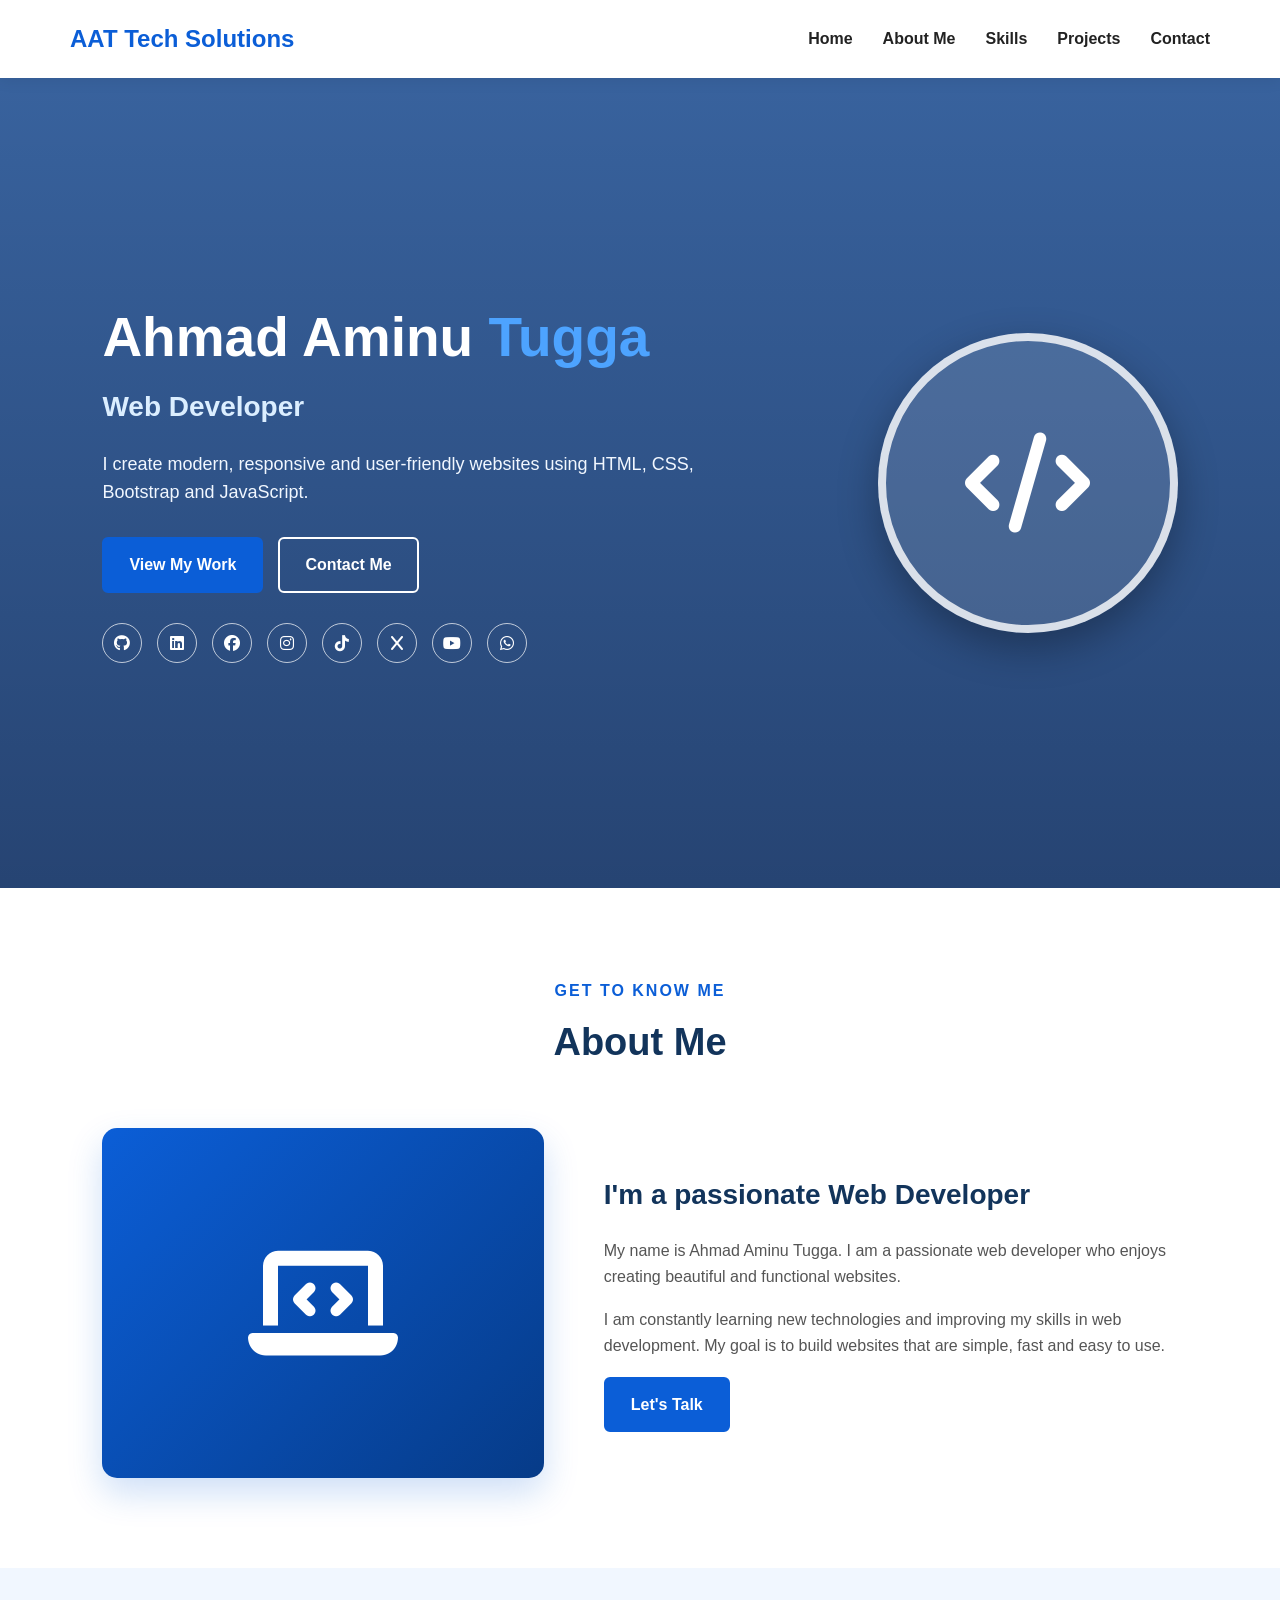
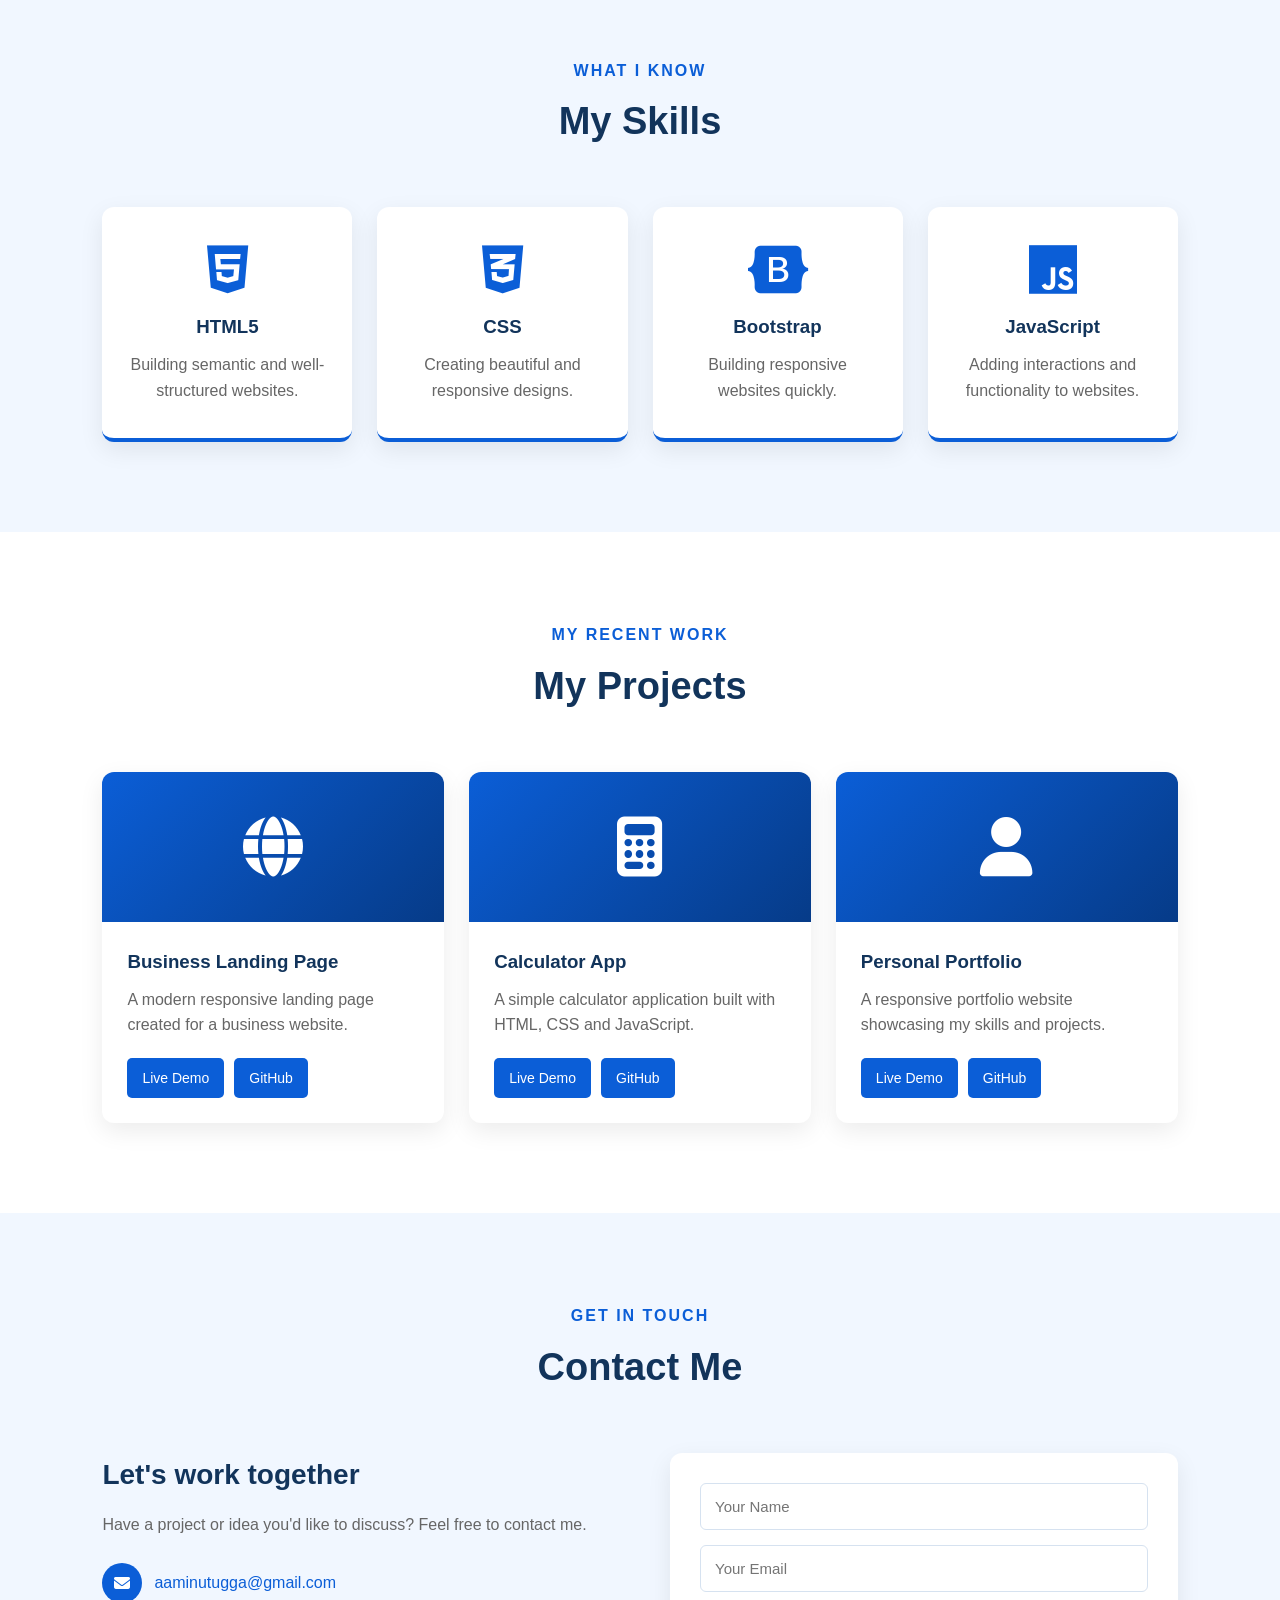
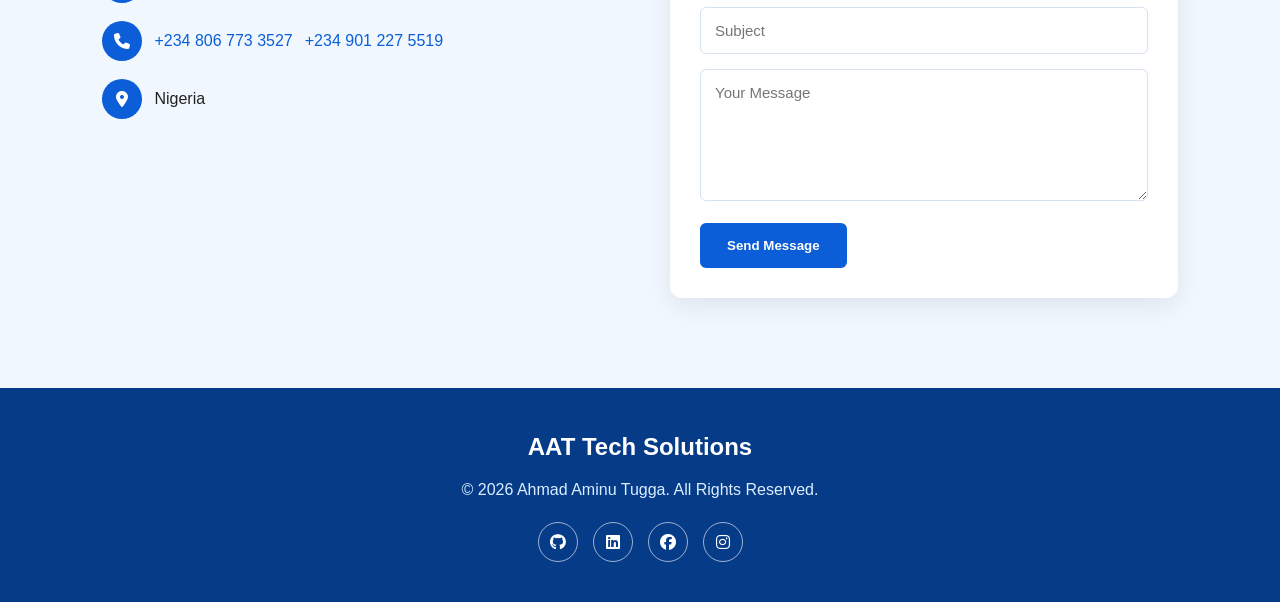
<file: index.html>
<!doctype html>
<html lang="en">
  <head>
    <meta charset="UTF-8" />
    <meta name="viewport" content="width=device-width, initial-scale=1.0" />
    <title>Ahmad Aminu Tugga | Portfolio</title>
    <link rel="stylesheet" href="style.css" />
    <link
      rel="stylesheet"
      href="https://cdnjs.cloudflare.com/ajax/libs/font-awesome/6.5.2/css/all.min.css"
    />
  </head>

  <body>
    <!-- Header -->
    <header>
      <nav class="navbar">
        <h2 class="logo">AAT Tech Solutions</h2>
        <ul class="nav-links">
          <li><a href="#home">Home</a></li>
          <li><a href="#about">About Me</a></li>
          <li><a href="#skills">Skills</a></li>
          <li><a href="#projects">Projects</a></li>
          <li><a href="#contact">Contact</a></li>
        </ul>
      </nav>
    </header>

    <!-- Hero Section -->
    <section class="hero" id="section">
      <div class="hero-content">
        <h1>Ahmad Aminu <span>Tugga</span></h1>

        <h2>Web Developer</h2>

        <p>
          I create modern, responsive and user-friendly websites using HTML,
          CSS, Bootstrap and JavaScript.
        </p>

        <div class="hero-buttons">
          <a href="#projects" class="btn">View My Work</a>
          <a href="#contact" class="btn btn-outline">Contact Me</a>
        </div>

        <div class="social-links">
          <a href="#"><i class="fab fa-github"></i></a>
          <a href="#"><i class="fab fa-linkedin"></i></a>
          <a href="#"><i class="fab fa-facebook"></i></a>
          <a href="#"><i class="fab fa-instagram"></i></a>
          <a href="#"><i class="fab fa-tiktok"></i></a>
          <a href="#"><i class="fab fa-x"></i></a>
          <a href="#"><i class="fab fa-youtube"></i></a>
          <a href="#"><i class="fab fa-whatsapp"></i></a>
        </div>
      </div>

      <div class="hero-image">
        <div class="image-circle">
          <i class="fas fa-code"></i>
        </div>
      </div>
    </section>

    <!-- About Section -->
    <section class="section" id="about">
      <div class="section-title">
        <p>Get To Know Me</p>
        <h2>About Me</h2>
      </div>

      <div class="about-content">
        <div class="about-image">
          <i class="fas fa-laptop-code"></i>
        </div>

        <div class="about-text">
          <h3>I'm a passionate Web Developer</h3>

          <p>
            My name is Ahmad Aminu Tugga. I am a passionate web developer who
            enjoys creating beautiful and functional websites.
          </p>

          <p>
            I am constantly learning new technologies and improving my skills in
            web development. My goal is to build websites that are simple, fast
            and easy to use.
          </p>

          <a href="#contact" class="btn">Let's Talk</a>
        </div>
      </div>
    </section>

    <!-- Skills Section -->
    <section class="section skills-section" id="skills">
      <div class="section-title">
        <p>What I Know</p>
        <h2>My Skills</h2>
      </div>

      <div class="skills-container">
        <div class="skill-card">
          <i class="fab fa-html5"></i>
          <h3>HTML5</h3>
          <p>Building semantic and well-structured websites.</p>
        </div>

        <div class="skill-card">
          <i class="fab fa-css3-alt"></i>
          <h3>CSS</h3>
          <p>Creating beautiful and responsive designs.</p>
        </div>

        <div class="skill-card">
          <i class="fab fa-bootstrap"></i>
          <h3>Bootstrap</h3>
          <p>Building responsive websites quickly.</p>
        </div>

        <div class="skill-card">
          <i class="fab fa-js"></i>
          <h3>JavaScript</h3>
          <p>Adding interactions and functionality to websites.</p>
        </div>
      </div>
    </section>

    <!-- Projects Section -->
    <section class="section" id="projects">
      <div class="section-title">
        <p>My Recent Work</p>
        <h2>My Projects</h2>
      </div>

      <div class="projects-container">
        <div class="project-card">
          <div class="project-icon">
            <i class="fas fa-globe"></i>
          </div>

          <div class="project-content">
            <h3>Business Landing Page</h3>

            <p>
              A modern responsive landing page created for a business website.
            </p>

            <div class="project-buttons">
              <a href="#" class="project-btn">Live Demo</a>
              <a href="#" class="project-btn">GitHub</a>
            </div>
          </div>
        </div>

        <div class="project-card">
          <div class="project-icon">
            <i class="fas fa-calculator"></i>
          </div>

          <div class="project-content">
            <h3>Calculator App</h3>

            <p>
              A simple calculator application built with HTML, CSS and
              JavaScript.
            </p>

            <div class="project-buttons">
              <a href="#" class="project-btn">Live Demo</a>
              <a href="#" class="project-btn">GitHub</a>
            </div>
          </div>
        </div>

        <div class="project-card">
          <div class="project-icon">
            <i class="fas fa-user"></i>
          </div>

          <div class="project-content">
            <h3>Personal Portfolio</h3>

            <p>
              A responsive portfolio website showcasing my skills and projects.
            </p>

            <div class="project-buttons">
              <a href="#" class="project-btn">Live Demo</a>
              <a href="#" class="project-btn">GitHub</a>
            </div>
          </div>
        </div>
      </div>
    </section>

    <!-- Contact Section -->
    <section class="section contact-section" id="contact">
      <div class="section-title">
        <p>Get In Touch</p>
        <h2>Contact Me</h2>
      </div>

      <div class="contact-container">
        <div class="contact-info">
          <h3>Let's work together</h3>

          <p>
            Have a project or idea you'd like to discuss? Feel free to contact
            me.
          </p>

          <div class="contact-item">
            <i class="fas fa-envelope"></i>
            <a href="mailto:aaminutugga@gmail.com">aaminutugga@gmail.com</a>
          </div>

          <div class="contact-item">
            <i class="fas fa-phone"></i>
            <a href="tel:+234 806 773 3527">+234 806 773 3527</a>
            <a href="tel:+234 901 227 5519">+234 901 227 5519</a>
          </div>

          <div class="contact-item">
            <i class="fas fa-location-dot"></i>
            <span>Nigeria</span>
          </div>
        </div>

        <form class="contact-form">
          <input type="text" placeholder="Your Name" required />

          <input type="email" placeholder="Your Email" required />

          <input type="text" placeholder="Subject" />

          <textarea rows="6" placeholder="Your Message" required></textarea>

          <button type="submit" class="btn">Send Message</button>
        </form>
      </div>
    </section>

    <!-- footer -->
    <footer class="footer">
      <h2>AAT Tech Solutions</h2>

      <p>&copy; 2026 Ahmad Aminu Tugga. All Rights Reserved.</p>

      <div class="footer-socials">
        <a href="#"><i class="fab fa-github"></i></a>
        <a href="#"><i class="fab fa-linkedin"></i></a>
        <a href="#"><i class="fab fa-facebook"></i></a>
        <a href="#"><i class="fab fa-instagram"></i></a>
      </div>
    </footer>
  </body>
</html>
</file>
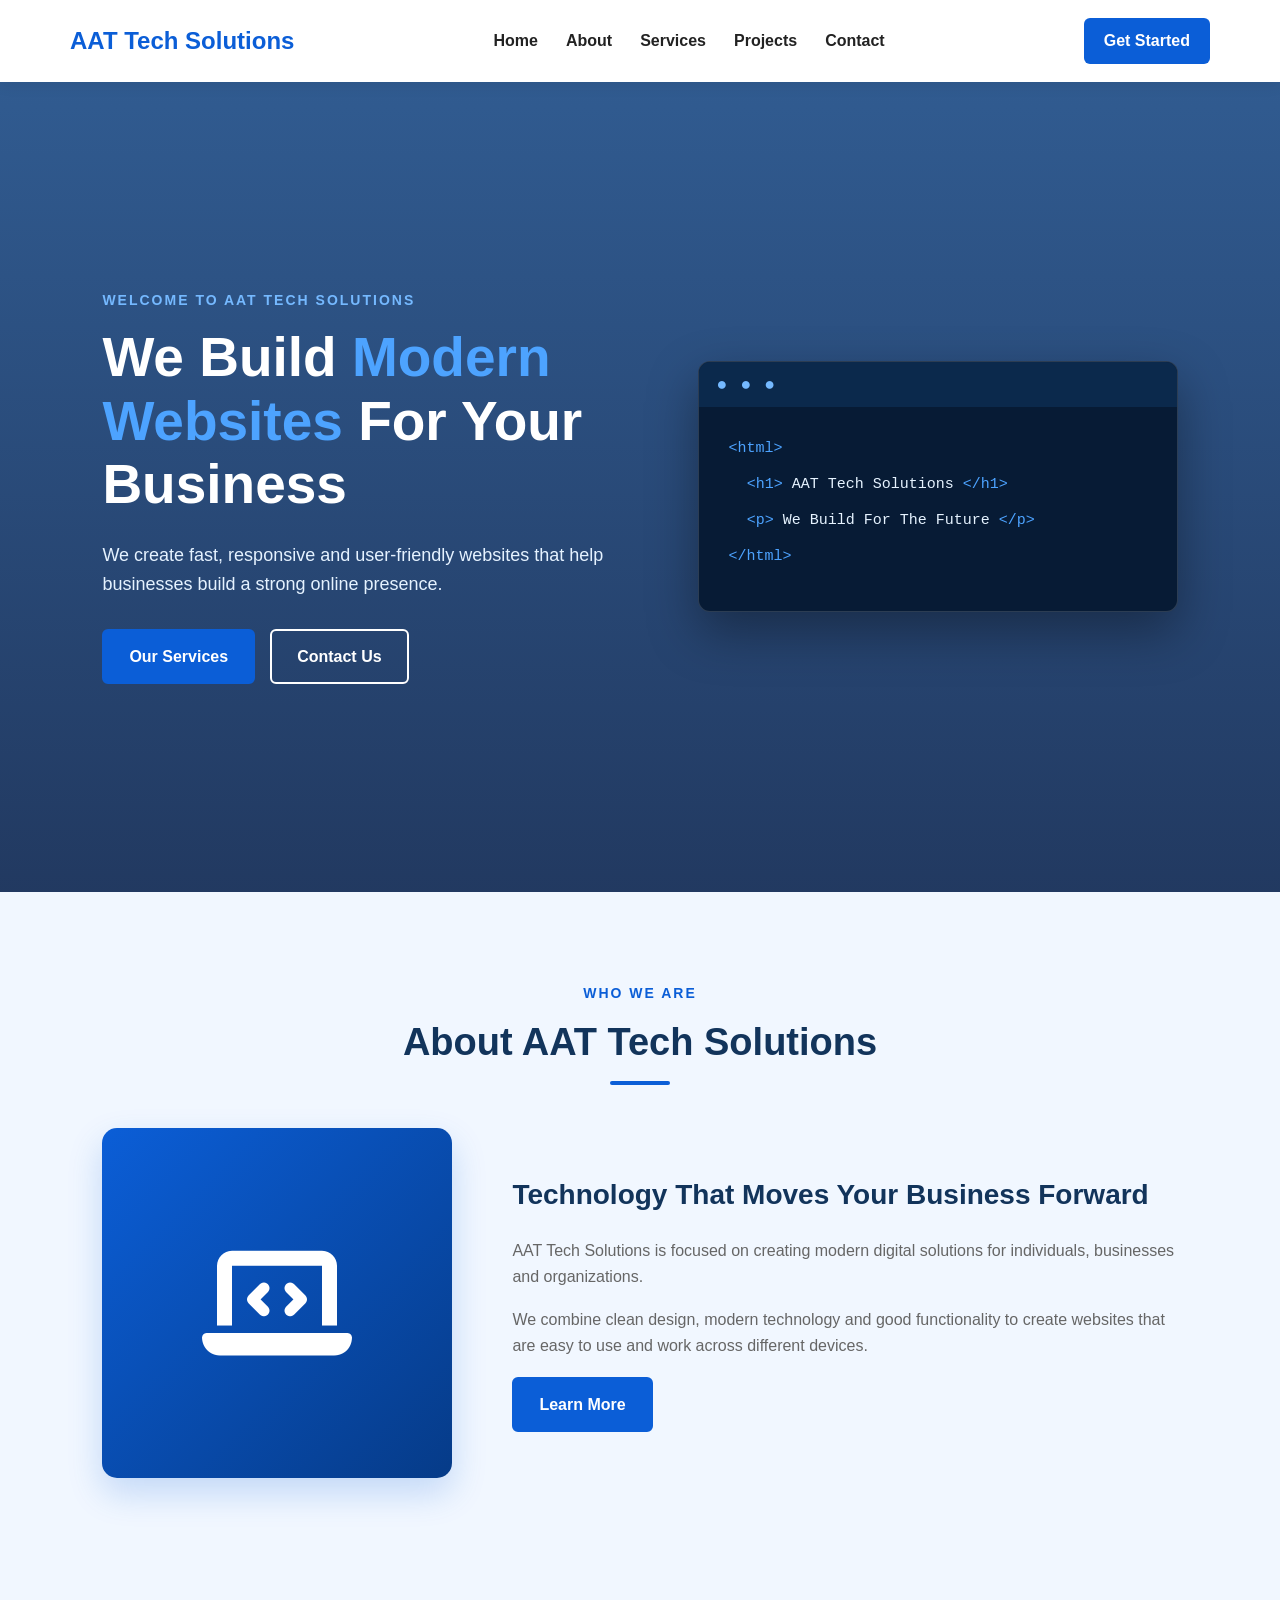
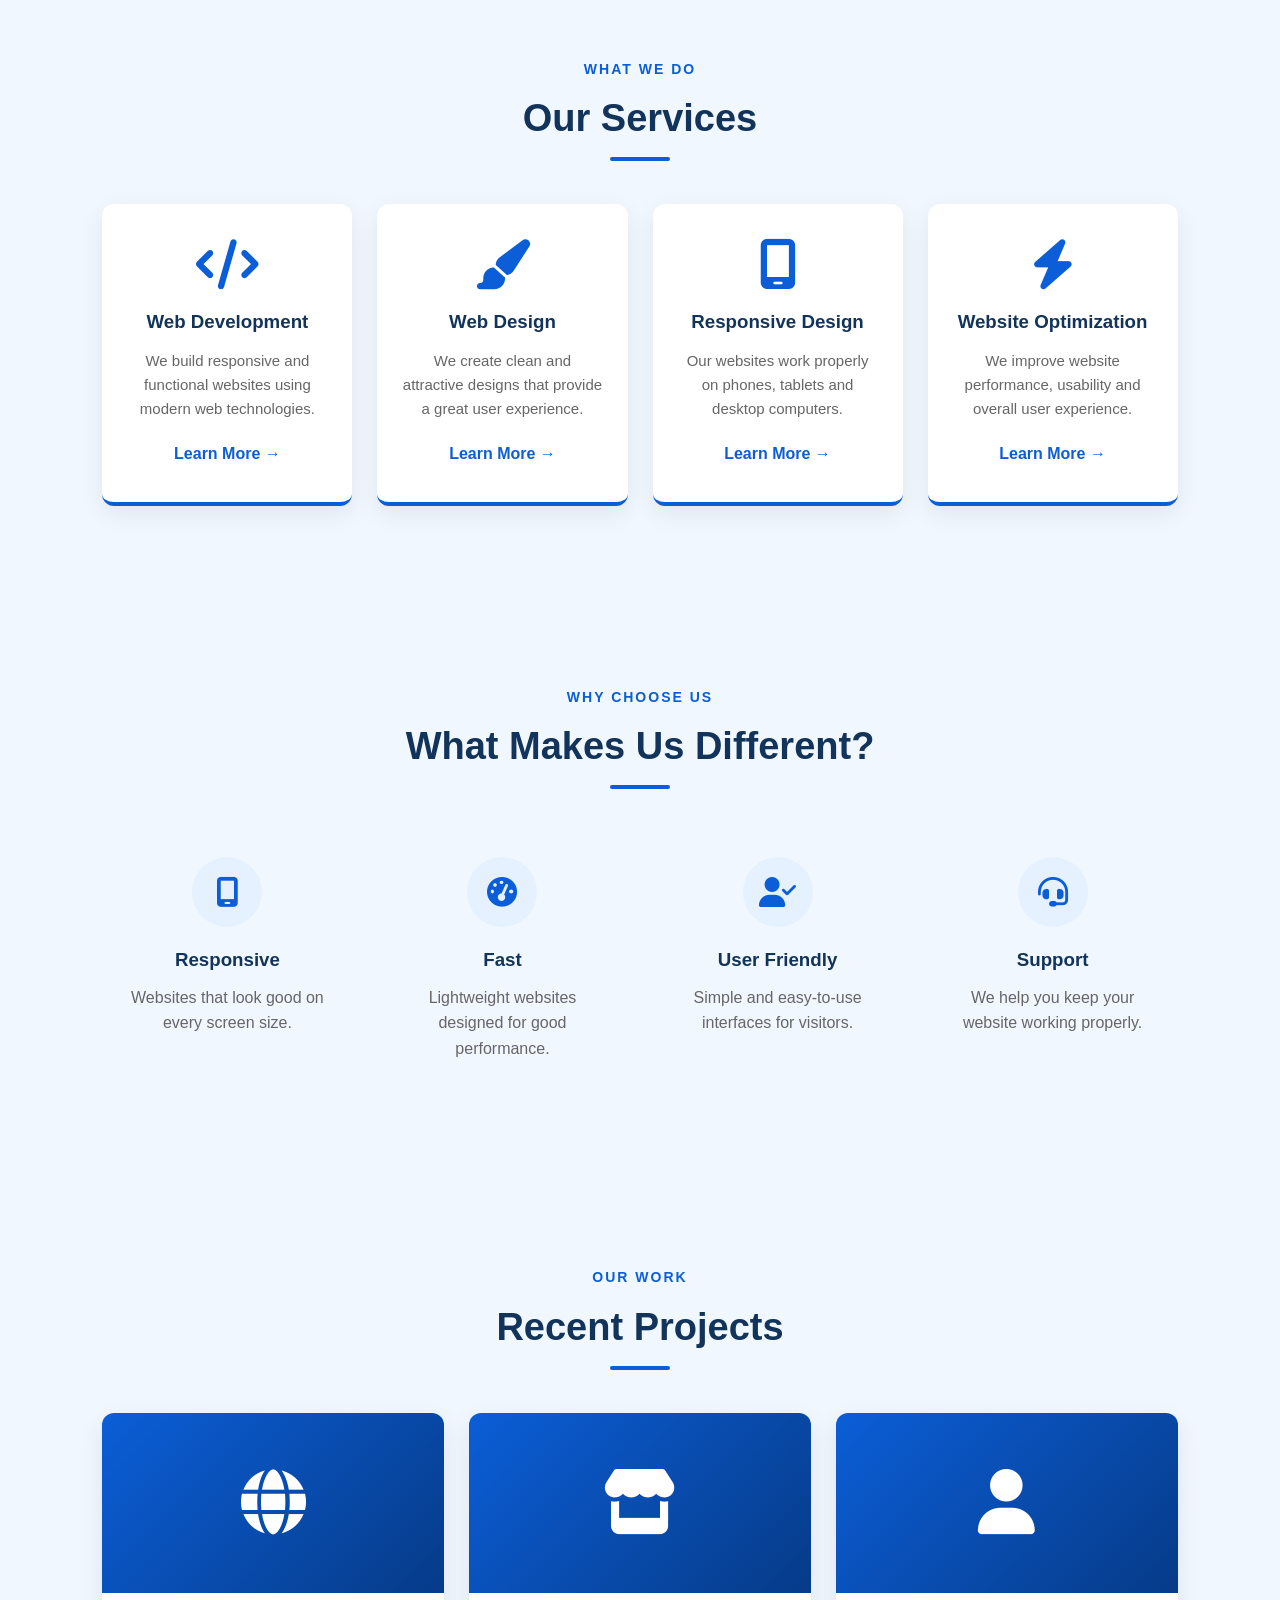
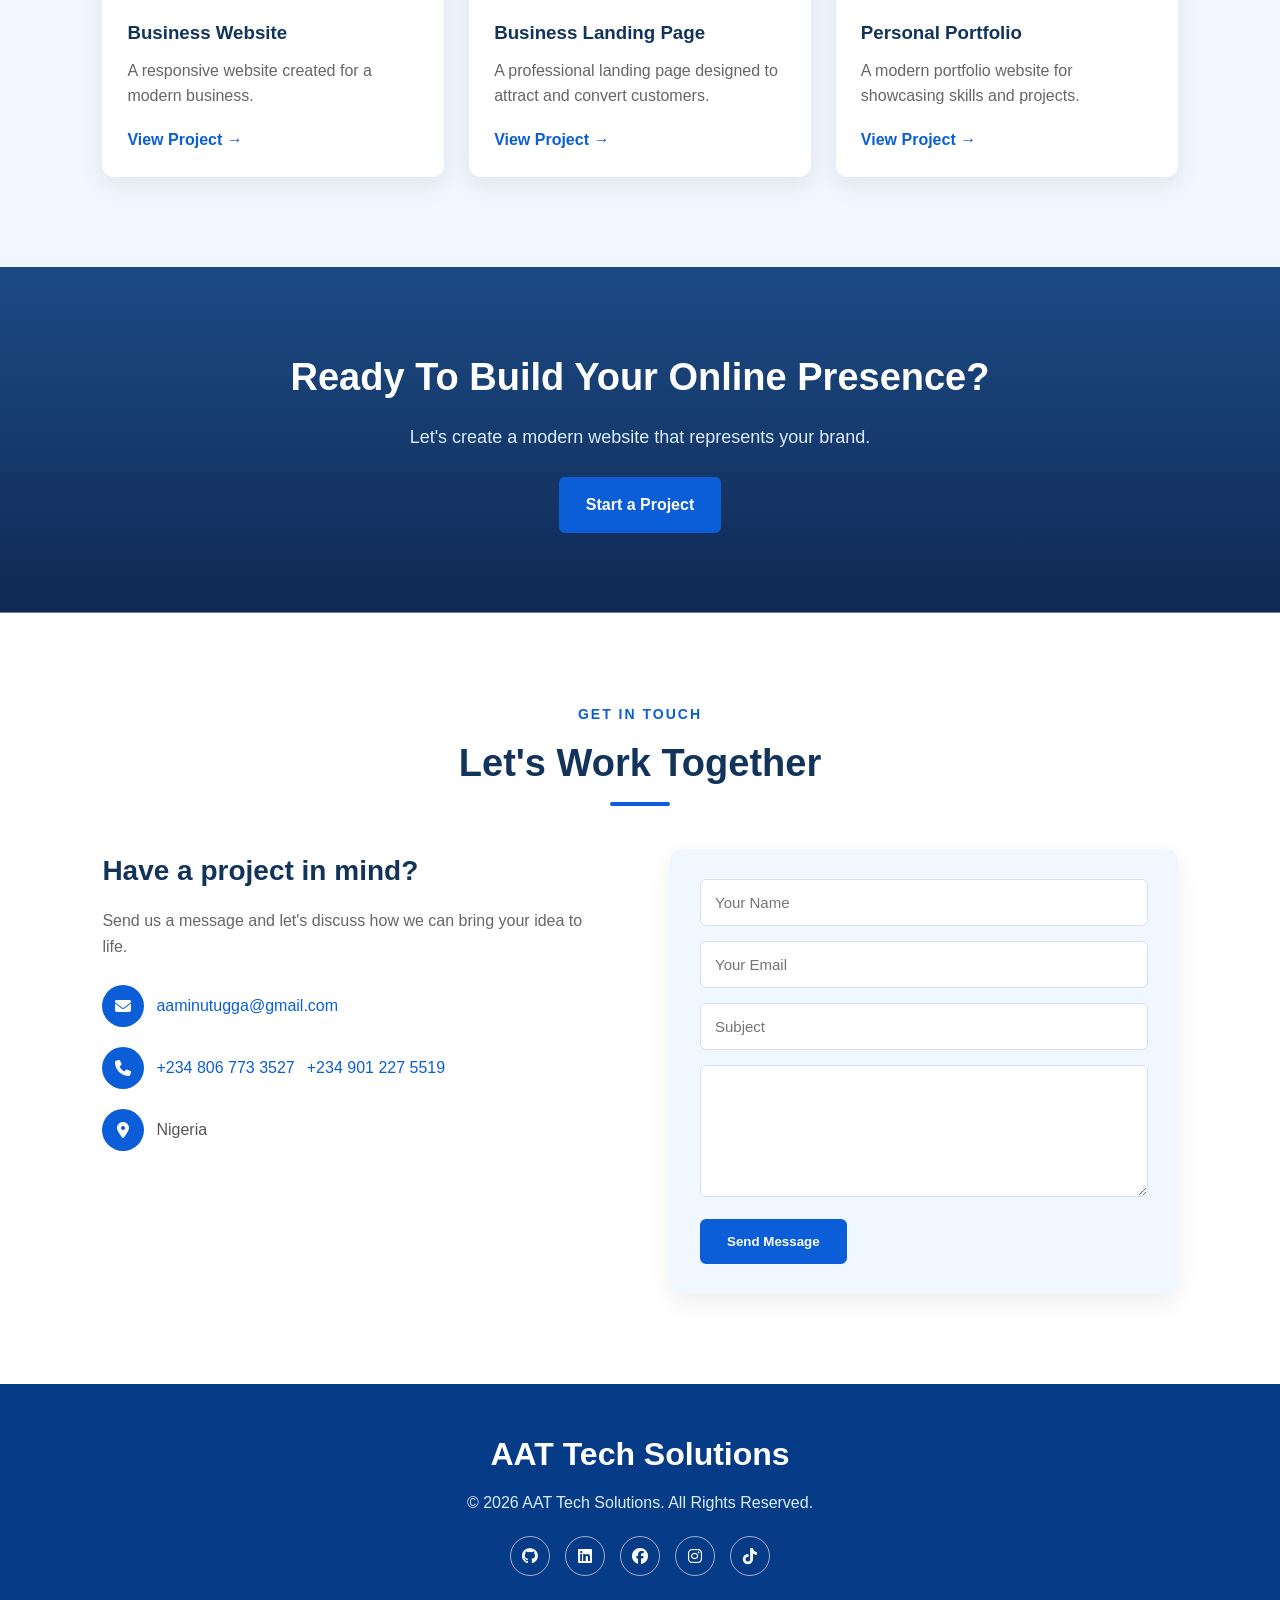
<file: Landing.html>
<!doctype html>
<html lang="en">
  <head>
    <meta charset="UTF-8" />
    <meta name="viewport" content="width=device-width, initial-scale=1.0" />
    <title>AAT Tech Solutions | Web Development</title>
    <link rel="stylesheet" href="Landing.css" />
    <link
      rel="stylesheet"
      href="https://cdnjs.cloudflare.com/ajax/libs/font-awesome/6.5.2/css/all.min.css"
    />
  </head>

  <body>
    <!-- ======= Navbar ======= -->
    <header>
      <nav class="navbar">
        <h2 class="logo">AAT Tech Solutions</h2>
        <ul class="nav-links">
          <li><a href="#home">Home</a></li>
          <li><a href="#about">About</a></li>
          <li><a href="#services">Services</a></li>
          <li><a href="#projects">Projects</a></li>
          <li><a href="#contact">Contact</a></li>
        </ul>

        <a href="#contact" class="nav-btn">Get Started</a>
      </nav>
    </header>

    <!-- ================= Hero Section ================= -->

    <section class="hero" id="home">
      <div class="hero-content">
        <p class="welcome">WELCOME TO AAT TECH SOLUTIONS</p>

        <h1>
          We Build <span>Modern Websites</span>
          For Your Business
        </h1>

        <p class="hero-text">
          We create fast, responsive and user-friendly websites that help
          businesses build a strong online presence.
        </p>

        <div class="hero-buttons">
          <a href="#services" class="btn">Our Services</a>
          <a href="#contact" class="btn btn-outline">Contact Us</a>
        </div>
      </div>

      <div class="hero-image">
        <div class="code-box">
          <div class="code-top"></div>

          <div class="code">
            <p><span>&lt;html&gt;</span></p>
            <p>
              &nbsp;&nbsp;<span>&lt;h1&gt;</span> AAT Tech Solutions
              <span>&lt;/h1&gt;</span>
            </p>
            <p>
              &nbsp;&nbsp;<span>&lt;p&gt;</span> We Build For The Future
              <span>&lt;/p&gt;</span>
            </p>
            <p><span>&lt;/html&gt;</span></p>
          </div>
        </div>
      </div>
    </section>

    <!-- ================= About ================= -->

    <section class="section" id="about">
      <div class="section-title">
        <p>WHO WE ARE</p>
        <h2>About AAT Tech Solutions</h2>
      </div>

      <div class="about">
        <div class="about-icon">
          <i class="fas fa-laptop-code"></i>
        </div>

        <div class="about-content">
          <h3>Technology That Moves Your Business Forward</h3>

          <p>
            AAT Tech Solutions is focused on creating modern digital solutions
            for individuals, businesses and organizations.
          </p>

          <p>
            We combine clean design, modern technology and good functionality to
            create websites that are easy to use and work across different
            devices.
          </p>

          <a href="#contact" class="btn">Learn More</a>
        </div>
      </div>
    </section>

    <!-- ================= Services ================= -->

    <section class="section services-section" id="services">
      <div class="section-title">
        <p>WHAT WE DO</p>
        <h2>Our Services</h2>
      </div>
      <div class="services-container">
        <!-- Service 1 -->
        <div class="service-card">
          <i class="fas fa-code"></i>

          <h3>Web Development</h3>

          <p>
            We build responsive and functional websites using modern web
            technologies.
          </p>

          <a href="#contact">Learn More →</a>
        </div>

        <!-- Service 2 -->
        <div class="service-card">
          <i class="fas fa-paint-brush"></i>

          <h3>Web Design</h3>

          <p>
            We create clean and attractive designs that provide a great user
            experience.
          </p>

          <a href="#contact">Learn More →</a>
        </div>

        <!-- Service 3 -->
        <div class="service-card">
          <i class="fas fa-mobile-screen"></i>

          <h3>Responsive Design</h3>

          <p>
            Our websites work properly on phones, tablets and desktop computers.
          </p>

          <a href="#contact">Learn More →</a>
        </div>

        <!-- Service 4 -->
        <div class="service-card">
          <i class="fas fa-bolt"></i>

          <h3>Website Optimization</h3>

          <p>
            We improve website performance, usability and overall user
            experience.
          </p>

          <a href="#contact">Learn More →</a>
        </div>
      </div>
    </section>

    <!-- ================= Why Choose Us ================= -->

    <section class="section">
      <div class="section-title">
        <p>WHY CHOOSE US</p>
        <h2>What Makes Us Different?</h2>
      </div>

      <div class="features">
        <div class="feature">
          <i class="fas fa-mobile-screen"></i>
          <h3>Responsive</h3>
          <p>Websites that look good on every screen size.</p>
        </div>

        <div class="feature">
          <i class="fas fa-gauge-high"></i>
          <h3>Fast</h3>
          <p>Lightweight websites designed for good performance.</p>
        </div>

        <div class="feature">
          <i class="fas fa-user-check"></i>
          <h3>User Friendly</h3>
          <p>Simple and easy-to-use interfaces for visitors.</p>
        </div>

        <div class="feature">
          <i class="fas fa-headset"></i>
          <h3>Support</h3>
          <p>We help you keep your website working properly.</p>
        </div>
      </div>
    </section>

    <!-- ================= Projects ================= -->

    <section class="section projects-section" id="projects">
      <div class="section-title">
        <p>OUR WORK</p>
        <h2>Recent Projects</h2>
      </div>

      <div class="projects">
        <div class="project">
          <div class="project-image">
            <i class="fas fa-globe"></i>
          </div>

          <div class="project-info">
            <h3>Business Website</h3>
            <p>A responsive website created for a modern business.</p>

            <a href="#">View Project →</a>
          </div>
        </div>

        <div class="project">
          <div class="project-image">
            <i class="fas fa-store"></i>
          </div>

          <div class="project-info">
            <h3>Business Landing Page</h3>
            <p>
              A professional landing page designed to attract and convert
              customers.
            </p>

            <a href="#">View Project →</a>
          </div>
        </div>

        <div class="project">
          <div class="project-image">
            <i class="fas fa-user"></i>
          </div>

          <div class="project-info">
            <h3>Personal Portfolio</h3>
            <p>
              A modern portfolio website for showcasing skills and projects.
            </p>

            <a href="#">View Project →</a>
          </div>
        </div>
      </div>
    </section>

    <!-- ================= Call To Action ================= -->

    <section class="cta">
      <h2>Ready To Build Your Online Presence?</h2>

      <p>Let's create a modern website that represents your brand.</p>

      <a href="#contact" class="btn">Start a Project</a>
    </section>

    <!-- ================= Contact ================= -->

    <section class="section contact-section" id="contact">
      <div class="section-title">
        <p>GET IN TOUCH</p>
        <h2>Let's Work Together</h2>
      </div>

      <div class="contact-container">
        <div class="contact-info">
          <h3>Have a project in mind?</h3>

          <p>
            Send us a message and let's discuss how we can bring your idea to
            life.
          </p>

          <div class="contact-item">
            <i class="fas fa-envelope"></i>
            <a href="mailto:aaminutugga@gmail.com">aaminutugga@gmail.com</a>
          </div>

          <div class="contact-item">
            <i class="fas fa-phone"></i>
            <a href="tel:+234 806 773 3527">+234 806 773 3527</a> 
            <a href="tel:+234 901 227 5519">+234 901 227 5519</a>
          </div>

          <div class="contact-item">
            <i class="fas fa-location-dot"></i>
            <span>Nigeria</span>
          </div>
        </div>

        <form class="contact-form">
          <input type="text" placeholder="Your Name" required />

          <input type="email" placeholder="Your Email" required />

          <input type="text" placeholder="Subject" />

          <textarea rows="6" placeholder="Your Message" required> </textarea>

          <button type="submit" class="btn">Send Message</button>
        </form>
      </div>
    </section>

    <!-- ================= Footer ================= -->

    <footer>
      <h2>AAT Tech Solutions</h2>

      <p>© 2026 AAT Tech Solutions. All Rights Reserved.</p>

      <div class="social-links">
        <a href="#">
          <i class="fab fa-github"></i>
        </a>

        <a href="#">
          <i class="fab fa-linkedin"></i>
        </a>

        <a href="#">
          <i class="fab fa-facebook"></i>
        </a>

        <a href="#">
          <i class="fab fa-instagram"></i>
        </a>

        <a href="#">
          <i class="fab fa-tiktok"></i>
        </a>
      </div>
    </footer>
  </body>
</html>
</file>
<file: style.css>
* {
  margin: 0;
  padding: 0;
  box-sizing: border-box;
  scroll-behavior: smooth;
}

body {
  font-family: Arial, Helvetica, sans-serif;
  background: #ffffff;
  color: #222;
  line-height: 1.6;
}

a {
  text-decoration: none;
}

ul {
  list-style: none;
}

header {
  width: 100%;
  background: #ffffff;
  box-shadow: 0 2px 15px rgba(0, 0, 0, 0.08);
  position: sticky;
  top: 0;
  z-index: 1000;
}
/* navbar */
.navbar {
  max-width: 1200px;
  margin: auto;
  padding: 20px 30px;
  display: flex;
  justify-content: space-between;
  align-items: center;
}

.logo {
  color: #0b5ed7;
  font-size: 24px;
  font-weight: 700;
}

.nav-links {
  display: flex;
  gap: 30px;
}

.nav-links a {
  color: #222;
  font-weight: 600;
  transition: 0.3s;
}

.nav-links a:hover {
  color: #0b5ed7;
}
/* hero section */
.hero {
  min-height: 90vh;
  padding: 80px 8%;
  display: flex;
  align-items: center;
  justify-content: space-between;
  gap: 50px;
  background-image:
    linear-gradient(rgba(0, 54, 130, 0.78), rgba(0, 35, 90, 0.85)),
    url("https://images.unsplash.com/photo-1497366811353-6870744d04b2?auto=format&fit=crop&w=1600&q=80");

  background-size: cover;
  background-position: center;
  background-repeat: no-repeat;

  color: white;
}

.hero-content {
  max-width: 650px;
}

.hero-content h1 {
  font-size: 55px;
  line-height: 1.2;
  margin-bottom: 15px;
}

.hero-content h1 span {
  color: #4da3ff;
}

.hero-content h2 {
  font-size: 28px;
  color: #dbeeff;
  margin-bottom: 20px;
}

.hero-content p {
  font-size: 18px;
  max-width: 600px;
  margin-bottom: 30px;
  color: #f1f7ff;
}

.hero-buttons {
  display: flex;
  gap: 15px;
  flex-wrap: wrap;
}

/* buttons */
.btn {
  display: inline-block;
  background: #0b5ed7;
  color: white;
  padding: 13px 25px;
  border-radius: 6px;
  font-weight: bold;
  border: 2px solid #0b5ed7;
  transition: 0.3s;
}

.btn:hover {
  background: #084298;
  border-color: #084298;
  transform: translateY(-3px);
}

.btn-outline {
  background: transparent;
  border: 2px solid white;
}

.btn-outline:hover {
  background: white;
  color: #0b5ed7;
}

/* social links */
.social-links {
  display: flex;
  gap: 15px;
  margin-top: 30px;
}

.social-links a {
  width: 40px;
  height: 40px;
  border: 1px solid rgba(255, 255, 255, 0.7);
  border-radius: 50%;
  display: flex;
  justify-content: center;
  align-items: center;
  color: white;
  transition: 0.3s;
}

.social-links a:hover {
  background: white;
  color: #0b5ed7;
  transform: translateY(-4px);
}

/* hero image sections */
.hero-image {
  display: flex;
  justify-content: center;
  align-items: center;
}

.image-circle {
  width: 300px;
  height: 300px;
  border-radius: 50%;
  background: rgba(255, 255, 255, 0.12);
  border: 8px solid rgba(255, 255, 255, 0.8);

  display: flex;
  justify-content: center;
  align-items: center;

  box-shadow: 0 15px 40px rgba(0, 0, 0, 0.3);
}

.image-circle i {
  font-size: 100px;
  color: white;
}

/* GENERAL SECTIONS */

.section {
  padding: 90px 8%;
  background: #ffffff;
}

.section:nth-child(even) {
  background: #f1f7ff;
}

.section-title {
  text-align: center;
  margin-bottom: 55px;
}

.section-title p {
  color: #0b5ed7;
  font-weight: bold;
  text-transform: uppercase;
  letter-spacing: 2px;
  margin-bottom: 8px;
}

.section-title h2 {
  font-size: 38px;
  color: #12345b;
  position: relative;
  display: inline-block;
}

.section-title h2::after {
  width: 60px;
  height: 4px;
  background: #0b5ed7;
  position: absolute;
  bottom: -10px;
  left: 50%;
  transform: translateX(-50%);
  border-radius: 5px;
}

/*  About Section  */

.about-content {
  max-width: 1100px;
  margin: auto;

  display: grid;
  grid-template-columns: 1fr 1.3fr;
  gap: 60px;
  align-items: center;
}

.about-image {
  height: 350px;
  border-radius: 15px;
  background: linear-gradient(135deg, #0b5ed7, #063b88);

  display: flex;
  justify-content: center;
  align-items: center;

  box-shadow: 0 15px 35px rgba(11, 94, 215, 0.2);
}

.about-image i {
  font-size: 120px;
  color: white;
}

.about-text h3 {
  font-size: 28px;
  color: #12345b;
  margin-bottom: 20px;
}

.about-text p {
  color: #555;
  margin-bottom: 18px;
}

/* Skills  */

.skills-section {
  background: #f1f7ff !important;
}

.skills-container {
  max-width: 1100px;
  margin: auto;

  display: grid;
  grid-template-columns: repeat(4, 1fr);
  gap: 25px;
}

.skill-card {
  background: white;
  padding: 35px 25px;
  text-align: center;
  border-radius: 12px;

  box-shadow: 0 8px 25px rgba(0, 0, 0, 0.08);

  border-bottom: 4px solid #0b5ed7;

  transition: 0.3s;
}

.skill-card:hover {
  transform: translateY(-10px);
  box-shadow: 0 15px 30px rgba(11, 94, 215, 0.18);
}

.skill-card i {
  font-size: 55px;
  color: #0b5ed7;
  margin-bottom: 15px;
}

.skill-card h3 {
  color: #12345b;
  margin-bottom: 10px;
}

.skill-card p {
  color: #666;
}

/* Projects */

.projects-container {
  max-width: 1100px;
  margin: auto;

  display: grid;
  grid-template-columns: repeat(3, 1fr);
  gap: 25px;
}

.project-card {
  background: white;
  border-radius: 12px;
  overflow: hidden;

  box-shadow: 0 8px 25px rgba(0, 0, 0, 0.08);

  transition: 0.3s;
}

.project-card:hover {
  transform: translateY(-8px);
  box-shadow: 0 15px 35px rgba(11, 94, 215, 0.18);
}

.project-icon {
  height: 150px;
  background: linear-gradient(135deg, #0b5ed7, #063b88);

  display: flex;
  justify-content: center;
  align-items: center;
}

.project-icon i {
  color: white;
  font-size: 60px;
}

.project-content {
  padding: 25px;
}

.project-content h3 {
  color: #12345b;
  margin-bottom: 10px;
}

.project-content p {
  color: #666;
  margin-bottom: 20px;
}

.project-buttons {
  display: flex;
  gap: 10px;
}

.project-btn {
  background: #0b5ed7;
  color: white;
  padding: 9px 15px;
  border-radius: 5px;
  font-size: 14px;
  transition: 0.3s;
}

.project-btn:hover {
  background: #084298;
}

/* Contact */

.contact-section {
  background: #f1f7ff !important;
}

.contact-container {
  max-width: 1100px;
  margin: auto;

  display: grid;
  grid-template-columns: 1fr 1fr;
  gap: 60px;
}

.contact-info h3 {
  font-size: 28px;
  color: #12345b;
  margin-bottom: 15px;
}

.contact-info > p {
  color: #666;
  margin-bottom: 25px;
}

.contact-item {
  display: flex;
  align-items: center;
  gap: 12px;
  margin-bottom: 18px;
  flex-wrap: wrap;
}

.contact-item i {
  width: 40px;
  height: 40px;
  background: #0b5ed7;
  color: white;
  border-radius: 50%;

  display: flex;
  justify-content: center;
  align-items: center;
}

.contact-item a {
  color: #0b5ed7;
}

.contact-item a:hover {
  text-decoration: underline;
}

/* Contact Form */

.contact-form {
  background: white;
  padding: 30px;
  border-radius: 12px;

  box-shadow: 0 8px 25px rgba(0, 0, 0, 0.08);
}

.contact-form input,
.contact-form textarea {
  width: 100%;
  padding: 14px;
  margin-bottom: 15px;

  border: 1px solid #d6e2f0;
  border-radius: 6px;

  outline: none;
  font-family: inherit;
  font-size: 15px;
}

.contact-form input:focus,
.contact-form textarea:focus {
  border-color: #0b5ed7;
  box-shadow: 0 0 0 3px rgba(11, 94, 215, 0.1);
}

.contact-form textarea {
  resize: vertical;
}

/* Footer */

.footer {
  background: #063b88;
  color: white;
  text-align: center;
  padding: 40px 20px;
}

.footer h2 {
  margin-bottom: 10px;
}

.footer p {
  color: #dbeeff;
}

.footer-socials {
  display: flex;
  justify-content: center;
  gap: 15px;
  margin-top: 20px;
}

.footer-socials a {
  width: 40px;
  height: 40px;

  border: 1px solid rgba(255, 255, 255, 0.6);
  border-radius: 50%;

  display: flex;
  justify-content: center;
  align-items: center;

  color: white;
  transition: 0.3s;
}

.footer-socials a:hover {
  background: white;
  color: #063b88;
}

/* Responsive Design */

@media (max-width: 1024px) {
  .hero-content h1 {
    font-size: 45px;
  }

  .skills-container {
    grid-template-columns: repeat(2, 1fr);
  }

  .projects-container {
    grid-template-columns: repeat(2, 1fr);
  }

  .about-content {
    grid-template-columns: 1fr;
  }

  .about-image {
    max-width: 500px;
    margin: auto;
  }
}

@media(max-width: 768px) {
  .navbar {
    flex-direction: column;
    gap: 15px;
  }

  .nav-links {
    gap: 15px;
    flex-wrap: wrap;
    justify-content: center;
  }

  .hero {
    flex-direction: column;
    text-align: center;
    padding: 70px 6%;
  }

  .hero-content h1 {
    font-size: 38px;
  }

  .hero-content h2 {
    font-size: 23px;
  }

  .hero-content p {
    font-size: 16px;
  }

  .hero-buttons {
    justify-content: center;
  }

  .social-links {
    justify-content: center;
  }

  .image-circle {
    width: 220px;
    height: 220px;
  }

  .image-circle i {
    font-size: 75px;
  }

  .section {
    padding: 70px 6%;
  }

  .section-title h2 {
    font-size: 32px;
  }

  .skills-container,
  .projects-container {
    grid-template-columns: 1fr;
  }

  .contact-container {
    grid-template-columns: 1fr;
    gap: 40px;
  }
}

@media (max-width: 500px) {
  .logo {
    font-size: 20px;
  }

  .nav-links {
    gap: 10px;
  }

  .nav-links a {
    font-size: 14px;
  }

  .hero-content h1 {
    font-size: 32px;
  }

  .hero-content h2 {
    font-size: 20px;
  }

  .btn {
    padding: 11px 18px;
  }

  .about-image {
    height: 280px;
  }

  .about-image i {
    font-size: 90px;
  }
}
</file>
<file: Landing.css>
/* General Styles */

* {
  margin: 0;
  padding: 0;
  box-sizing: border-box;
  scroll-behavior: smooth;
}

body {
  font-family: Arial, Helvetica, sans-serif;
  color: #222;
  background: #ffffff;
  line-height: 1.6;
}

a {
  text-decoration: none;
}

ul {
  list-style: none;
}

/* Navbar */

header {
  width: 100%;
  background: #ffffff;
  box-shadow: 0 2px 15px rgba(0, 0, 0, 0.08);
  position: sticky;
  top: 0;
  z-index: 1000;
}

.navbar {
  max-width: 1200px;
  margin: auto;
  padding: 18px 30px;

  display: flex;
  align-items: center;
  justify-content: space-between;
}

.logo {
  color: #0b5ed7;
  font-size: 24px;
  font-weight: 700;
}

.nav-links {
  display: flex;
  gap: 28px;
}

.nav-links a {
  color: #222;
  font-weight: 600;
  transition: 0.3s;
}

.nav-links a:hover {
  color: #0b5ed7;
}

/* Get Started button */

.nav-btn {
  background: #0b5ed7;
  color: white;
  padding: 10px 20px;
  border-radius: 6px;
  font-weight: bold;
  transition: 0.3s;
}

.nav-btn:hover {
  background: #084298;
  transform: translateY(-2px);
}

/* Hero Section */

.hero {
  min-height: 90vh;
  padding: 80px 8%;

  display: flex;
  align-items: center;
  justify-content: space-between;
  gap: 60px;

  color: white;

  background-image:
    linear-gradient(rgba(3, 55, 120, 0.82), rgba(3, 30, 75, 0.88)),
    url("https://images.unsplash.com/photo-1497366811353-6870744d04b2?auto=format&fit=crop&w=1600&q=80");

  background-size: cover;
  background-position: center;
  background-repeat: no-repeat;
}

.hero-content {
  max-width: 650px;
}

.welcome {
  color: #75b9ff;
  font-size: 14px;
  font-weight: bold;
  letter-spacing: 2px;
  margin-bottom: 15px;
}

.hero h1 {
  font-size: 55px;
  line-height: 1.15;
  margin-bottom: 25px;
}

.hero h1 span {
  color: #4da3ff;
}

.hero-text {
  color: #e5f2ff;
  font-size: 18px;
  max-width: 600px;
  margin-bottom: 30px;
}

/* Hero Buttons */

.hero-buttons {
  display: flex;
  gap: 15px;
  flex-wrap: wrap;
}

.btn {
  display: inline-block;
  background: #0b5ed7;
  color: white;

  padding: 13px 25px;
  border-radius: 6px;

  font-weight: bold;

  border: 2px solid #0b5ed7;

  transition: 0.3s;
}

.btn:hover {
  background: #084298;
  border-color: #084298;
  transform: translateY(-3px);
}

.btn-outline {
  background: transparent;
  border: 2px solid white;
}

.btn-outline:hover {
  background: white;
  color: #0b5ed7;
}

/* Code Box */

.hero-image {
  width: 45%;
  display: flex;
  justify-content: center;
}

.code-box {
  width: 480px;
  max-width: 100%;

  background: #071b35;
  border-radius: 12px;

  overflow: hidden;

  box-shadow: 0 20px 50px rgba(0, 0, 0, 0.35);

  border: 1px solid rgba(255, 255, 255, 0.15);
}

.code-top {
  height: 45px;
  background: #0b294c;

  position: relative;
}

.code-top::before {
  content: "●  ●  ●";

  position: absolute;
  left: 18px;
  top: 8px;

  font-size: 18px;
  letter-spacing: 4px;
  color: #75b9ff;
}

.code {
  padding: 30px;
  font-family: "Courier New", monospace;
  font-size: 15px;
  color: #e6f3ff;
}

.code p {
  margin-bottom: 12px;
}

.code span {
  color: #4da3ff;
}

/* General Sections */

.section {
  padding: 90px 8%;
  background: #ffffff;
}

.section:nth-of-type(even) {
  background: #f1f7ff;
}

.section-title {
  text-align: center;
  margin-bottom: 55px;
}

.section-title p {
  color: #0b5ed7;
  font-size: 14px;
  font-weight: bold;
  letter-spacing: 2px;
  margin-bottom: 8px;
}

.section-title h2 {
  color: #12345b;
  font-size: 38px;
  display: inline-block;
  position: relative;
}

.section-title h2::after {
  content: "";

  width: 60px;
  height: 4px;

  background: #0b5ed7;

  position: absolute;
  left: 50%;
  bottom: -12px;

  transform: translateX(-50%);

  border-radius: 5px;
}

/* About Section */

.about {
  max-width: 1100px;
  margin: auto;

  display: grid;
  grid-template-columns: 350px 1fr;

  gap: 60px;
  align-items: center;
}

.about-icon {
  height: 350px;

  border-radius: 15px;

  background: linear-gradient(135deg, #0b5ed7, #063b88);

  display: flex;
  align-items: center;
  justify-content: center;

  box-shadow: 0 15px 35px rgba(11, 94, 215, 0.2);
}

.about-icon i {
  color: white;
  font-size: 120px;
}

.about-content h3 {
  color: #12345b;
  font-size: 28px;
  margin-bottom: 20px;
}

.about-content p {
  color: #666;
  margin-bottom: 18px;
}

/* Sections */

.services-section {
  background: #f1f7ff;
}

.services-container {
  max-width: 1100px;
  margin: auto;

  display: grid;
  grid-template-columns: repeat(4, 1fr);

  gap: 25px;
}

.service-card {
  background: white;

  padding: 35px 25px;

  text-align: center;

  border-radius: 12px;

  border-bottom: 4px solid #0b5ed7;

  box-shadow: 0 8px 25px rgba(0, 0, 0, 0.07);

  transition: 0.3s;
}

.service-card:hover {
  transform: translateY(-10px);

  box-shadow: 0 15px 35px rgba(11, 94, 215, 0.18);
}

.service-card i {
  font-size: 50px;
  color: #0b5ed7;
  margin-bottom: 18px;
}

.service-card h3 {
  color: #12345b;
  margin-bottom: 12px;
}

.service-card p {
  color: #666;
  font-size: 15px;
  margin-bottom: 20px;
}

.service-card a {
  color: #0b5ed7;
  font-weight: bold;
}

.service-card a:hover {
  color: #084298;
}

/* Features / Why Choose Us */

.features {
  max-width: 1100px;
  margin: auto;

  display: grid;
  grid-template-columns: repeat(4, 1fr);

  gap: 25px;
}

.feature {
  text-align: center;
  padding: 25px;
}

.feature i {
  width: 70px;
  height: 70px;

  background: #e5f1ff;
  color: #0b5ed7;

  border-radius: 50%;

  display: flex;
  justify-content: center;
  align-items: center;

  margin: 0 auto 18px;

  font-size: 30px;
}

.feature h3 {
  color: #12345b;
  margin-bottom: 10px;
}

.feature p {
  color: #666;
}

/* Projects */

.projects-section {
  background: #f1f7ff;
}

.projects {
  max-width: 1100px;
  margin: auto;

  display: grid;
  grid-template-columns: repeat(3, 1fr);

  gap: 25px;
}

.project {
  background: white;

  border-radius: 12px;
  overflow: hidden;

  box-shadow: 0 8px 25px rgba(0, 0, 0, 0.08);

  transition: 0.3s;
}

.project:hover {
  transform: translateY(-8px);

  box-shadow: 0 15px 35px rgba(11, 94, 215, 0.18);
}

.project-image {
  height: 180px;

  background: linear-gradient(135deg, #0b5ed7, #063b88);

  display: flex;
  align-items: center;
  justify-content: center;
}

.project-image i {
  font-size: 65px;
  color: white;
}

.project-info {
  padding: 25px;
}

.project-info h3 {
  color: #12345b;
  margin-bottom: 10px;
}

.project-info p {
  color: #666;
  margin-bottom: 18px;
}

.project-info a {
  color: #0b5ed7;
  font-weight: bold;
}

.project-info a:hover {
  color: #084298;
}

/* Call To Action */

.cta {
  padding: 80px 20px;

  text-align: center;

  background-image:
    linear-gradient(rgba(3, 55, 120, 0.9), rgba(3, 30, 75, 0.95)),
    url("https://images.unsplash.com/photo-1555066931-4365d14bab8c?auto=format&fit=crop&w=1600&q=80");

  background-size: cover;
  background-position: center;

  color: white;
}

.cta h2 {
  font-size: 38px;
  margin-bottom: 15px;
}

.cta p {
  color: #dbeeff;
  font-size: 18px;
  margin-bottom: 25px;
}

/* Contact */

.contact-section {
  background: #ffffff;
}

.contact-container {
  max-width: 1100px;
  margin: auto;

  display: grid;
  grid-template-columns: 1fr 1fr;

  gap: 60px;
}

.contact-info h3 {
  color: #12345b;
  font-size: 28px;
  margin-bottom: 15px;
}

.contact-info > p {
  color: #666;
  margin-bottom: 25px;
}

.contact-item {
  display: flex;
  align-items: center;
  gap: 12px;

  margin-bottom: 20px;

  flex-wrap: wrap;
}

.contact-item i {
  width: 42px;
  height: 42px;

  background: #0b5ed7;
  color: white;

  border-radius: 50%;

  display: flex;
  justify-content: center;
  align-items: center;
}

.contact-item a {
  color: #0b5ed7;
}

.contact-item a:hover {
  text-decoration: underline;
}

.contact-item span {
  color: #555;
}

/* Contact Form*/

.contact-form {
  background: #f1f7ff;

  padding: 30px;

  border-radius: 12px;

  box-shadow: 0 8px 25px rgba(0, 0, 0, 0.07);
}

.contact-form input,
.contact-form textarea {
  width: 100%;

  padding: 14px;

  margin-bottom: 15px;

  border: 1px solid #d4e2f2;

  border-radius: 6px;

  outline: none;

  font-family: inherit;
  font-size: 15px;

  background: white;
}

.contact-form input:focus,
.contact-form textarea:focus {
  border-color: #0b5ed7;

  box-shadow: 0 0 0 3px rgba(11, 94, 215, 0.1);
}

.contact-form textarea {
  resize: vertical;
}

.contact-form button {
  cursor: pointer;
}

/* Footer */

footer {
  background: #063b88;

  color: white;

  text-align: center;

  padding: 45px 20px;
}

footer h2 {
  font-size: 32px;
  margin-bottom: 10px;
}

footer h2 span {
  color: #4da3ff;
}

footer p {
  color: #dbeeff;
}

.social-links {
  display: flex;

  justify-content: center;

  gap: 15px;

  margin-top: 20px;
}

.social-links a {
  width: 40px;
  height: 40px;

  border: 1px solid rgba(255, 255, 255, 0.6);

  border-radius: 50%;

  color: white;

  display: flex;
  justify-content: center;
  align-items: center;

  transition: 0.3s;
}

.social-links a:hover {
  background: white;
  color: #063b88;

  transform: translateY(-4px);
}

@media (max-width: 1024px) {
  .hero {
    padding: 70px 6%;
  }

  .hero h1 {
    font-size: 45px;
  }

  .hero-image {
    width: 45%;
  }

  .services-container,
  .features {
    grid-template-columns: repeat(2, 1fr);
  }

  .projects {
    grid-template-columns: repeat(2, 1fr);
  }

  .about {
    grid-template-columns: 1fr;
  }

  .about-icon {
    max-width: 450px;
    width: 100%;
    margin: auto;
  }
}

@media(max-width: 900px) {
  .navbar {
    flex-direction: column;
    gap: 15px;
  }

  .nav-links {
    gap: 15px;

    flex-wrap: wrap;

    justify-content: center;
  }

  .nav-btn {
    display: none;
  }

  /* Hero */

  .hero {
    min-height: auto;

    flex-direction: column;

    text-align: center;

    padding: 80px 6%;
  }

  .hero-content {
    max-width: 100%;
  }

  .hero h1 {
    font-size: 38px;
  }

  .hero-text {
    font-size: 16px;
  }

  .hero-buttons {
    justify-content: center;
  }

  .hero-image {
    width: 100%;
  }

  .code-box {
    width: 100%;
  }

  .code {
    text-align: left;
    font-size: 13px;
    padding: 25px;
  }

  /* Sections */

  .section {
    padding: 70px 6%;
  }

  .section-title h2 {
    font-size: 32px;
  }

  .services-container,
  .features,
  .projects {
    grid-template-columns: 1fr;
  }

  /* About */

  .about {
    grid-template-columns: 1fr;
    gap: 35px;
  }

  .about-icon {
    height: 280px;
  }

  .about-icon i {
    font-size: 90px;
  }

  /* Contact */

  .contact-container {
    grid-template-columns: 1fr;
    gap: 40px;
  }

  /* CTA */

  .cta h2 {
    font-size: 30px;
  }
}

@media (max-width: 500px) {
  .logo {
    font-size: 20px;
  }

  .nav-links {
    gap: 10px;
  }

  .nav-links a {
    font-size: 14px;
  }

  .hero h1 {
    font-size: 32px;
  }

  .welcome {
    font-size: 12px;
  }

  .btn {
    padding: 11px 18px;
  }

  .code {
    font-size: 11px;
    padding: 20px;
  }

  .service-card {
    padding: 30px 20px;
  }

  .cta {
    padding: 65px 20px;
  }

  .cta h2 {
    font-size: 26px;
  }
}
</file>
